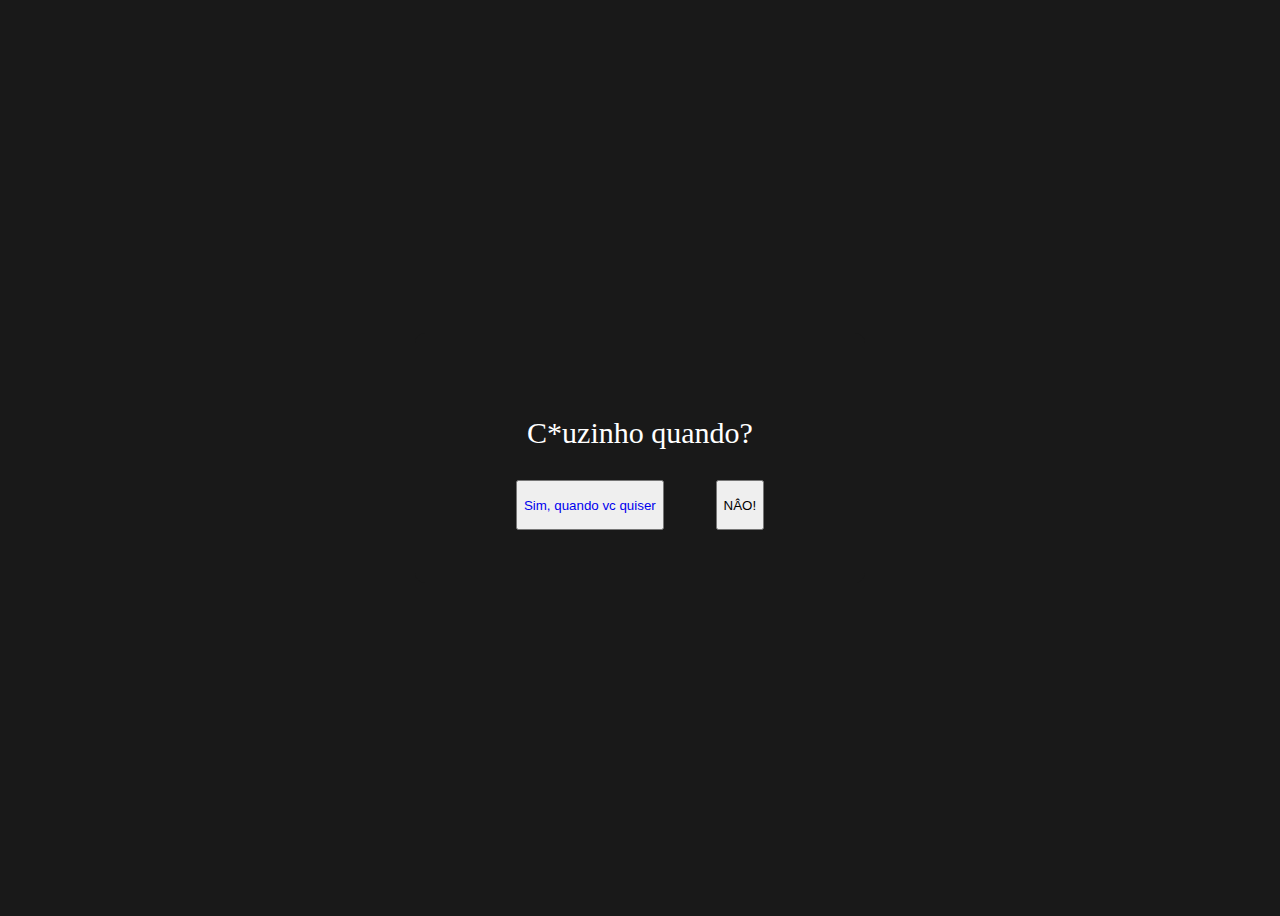
<file: index.html>
<!DOCTYPE html>
<html lang="pt-br">
<head>
    <meta charset="UTF-8">
    <meta name="viewport" content="width=device-width, initial-scale=1.0">
    <title>Duvido</title>
    <link rel="stylesheet" href="style.css">

</head>
<body>
    <div class="box">
        <p>C*uzinho quando?</p>
        <div class="bottons-container">
            <button>
                <a href="index2.html">Sim, quando vc quiser</a>
            </button>
            <button id="no">NÂO!</button>
        </div>
    </div>
</body>
    <script>
        let button = document.getElementById("no");
        let height = window.innerHeight - 50;
        let width = window.innerWidth - 50;

        button.addEventListener('mouseover', function (){
            button.style.position = "absolute";
            button.style.top = Math.random() * height + "px";
            button.style.left = Math.random() * width + "px";
        })
        console.log(iniciar)
    </script>
</html>
</file>
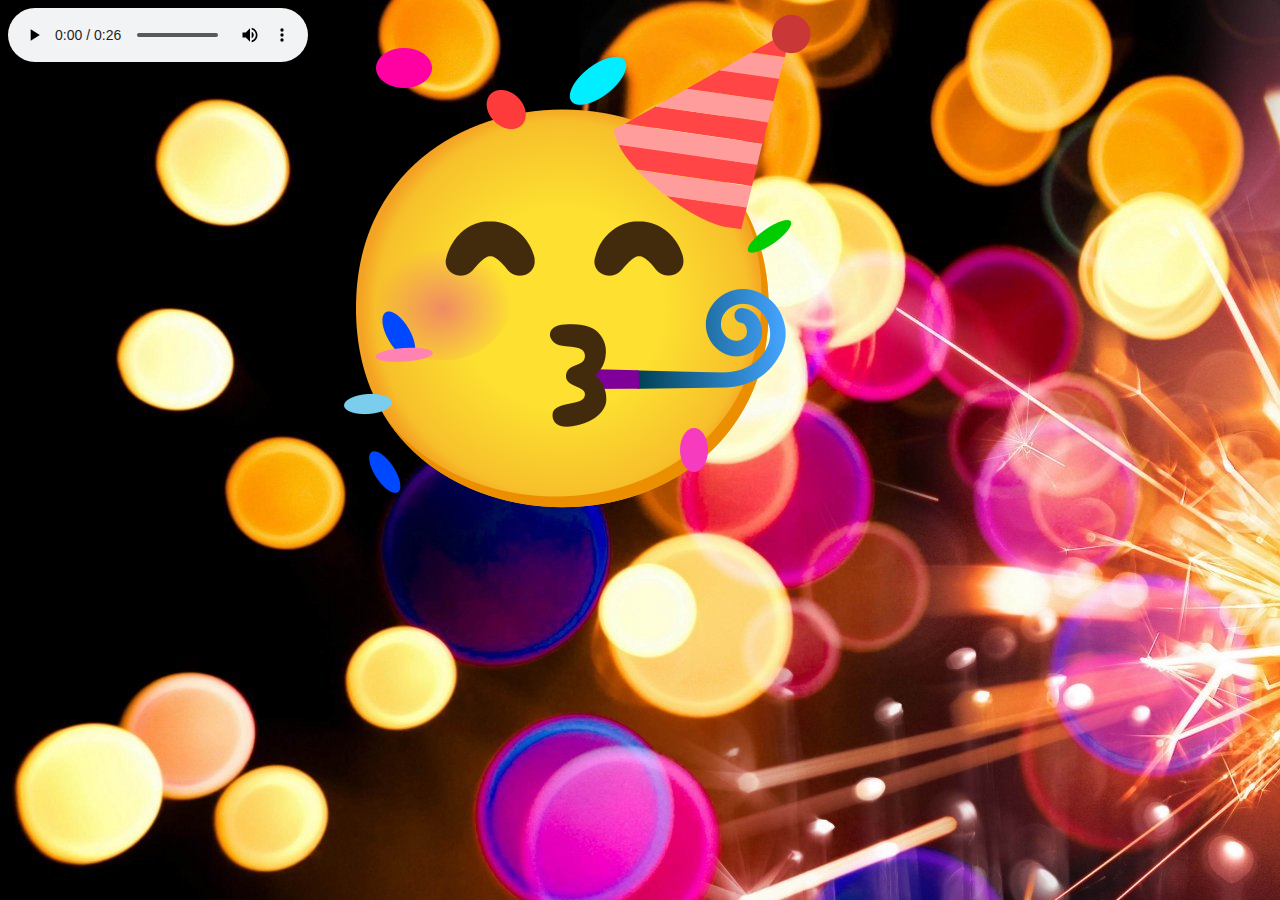
<file: index2.html>
<!DOCTYPE html>
<html lang="en">
<head>
    <meta charset="UTF-8">
    <meta name="viewport" content="width=device-width, initial-scale=1.0">
    <title>UhuuuuuLLL</title>
    <style>
        body{
            position: absolute;
            background-image: url(./festas.jpg);
        }
        img{
            align-items: center;
            justify-content: center;
            position: absolute;
        }
    </style>
</head>
<body>
    <audio src="./Belligol Bellingham é ele! O ILUMINADO ⭐️ - Edit Jude Bellingham.mp3" controls autoplay></audio>
    <img src="./1f973.png" alt="Emoji de Comemoração">
</body>
</html>
</file>
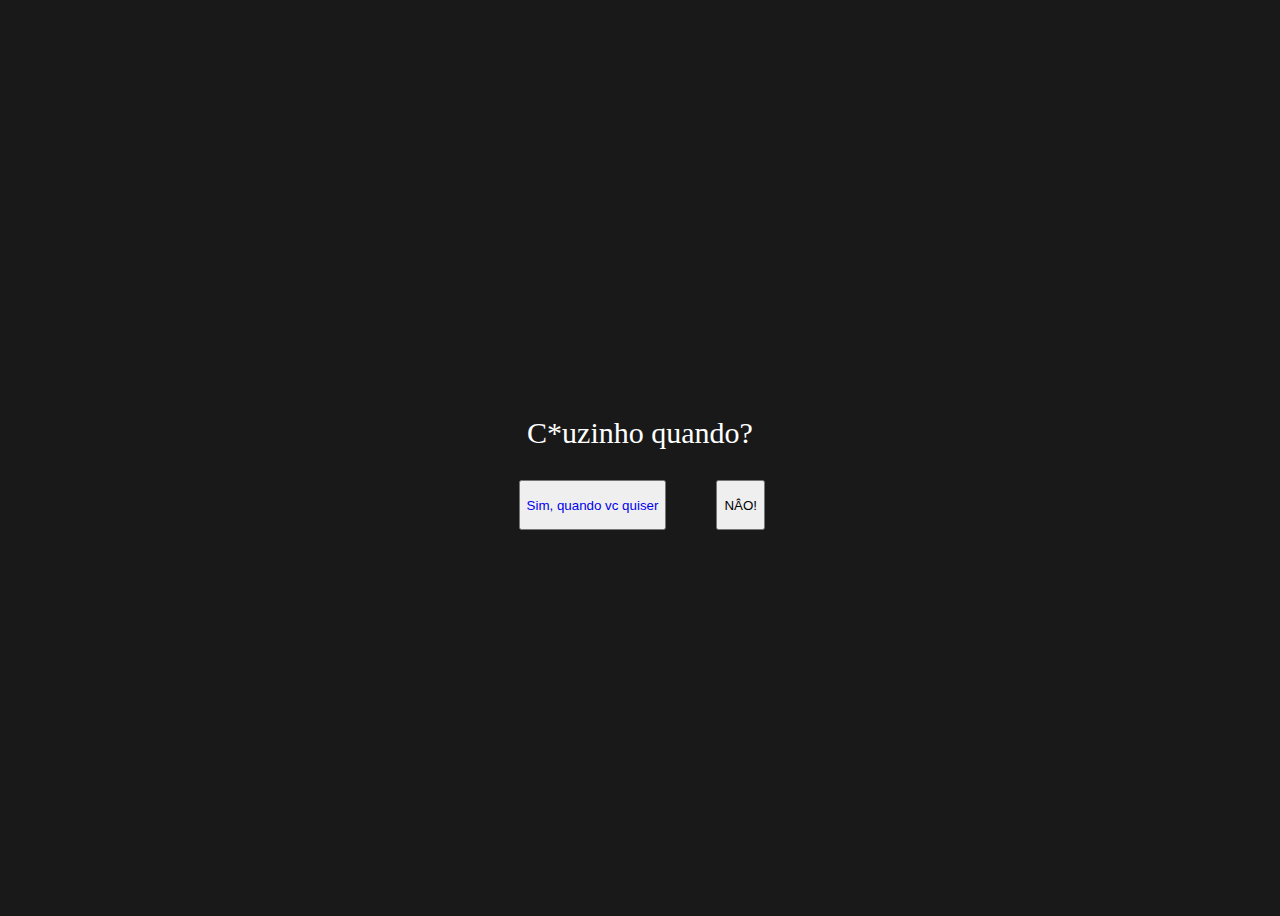
<file: site.html>
<!DOCTYPE html>
<html lang="pt-br">
<head>
    <meta charset="UTF-8">
    <meta name="viewport" content="width=device-width, initial-scale=1.0">
    <title>Duvido</title>
    <link rel="stylesheet" href="style.css">

</head>
<body>
    <div class="box">
        <p>C*uzinho quando?</p>
        <div class="bottons-container">
            <button class="yes">
                <a href="index2.html">Sim, quando vc quiser</a>
            </button>
            <button id="no">NÂO!</button>
        </div>
    </div>
</body>
    <script>
        let button = document.getElementById("no");
        let height = window.innerHeight - 50;
        let width = window.innerWidth - 50;

        button.addEventListener('mouseover', function (){
            button.style.position = "absolute";
            button.style.top = Math.random() * height + "px";
            button.style.left = Math.random() * width + "px";
        })
        console.log(iniciar)
    </script>
</html>
</file>
<file: style.css>
body{
    display: flex;
    justify-content: center;
    align-items: center;
    height: 100vh;
    background-color: #191919;
}

a{
    text-decoration: none;
}

.box{
    font-size: 30px;
    color: white;
    height: 250px;
    width: 450px;
    border-radius: 10px;
    background: #191919;
    flex-direction: column;
    display: flex;
    align-items: center;
    justify-content: center;
}

.bottons-container{
    display: flex;
    justify-content: space-around;
    height: 50px;
    width: 250px;
}

.button{
    height: 30px;
    width: 100px;
    background: white;
    border-radius: 5px;
    font-weight: 600;
    color: blue;
}

#no{
    margin-left: 50px;
}

.yes{
    margin-left: auto;
}
</file>
